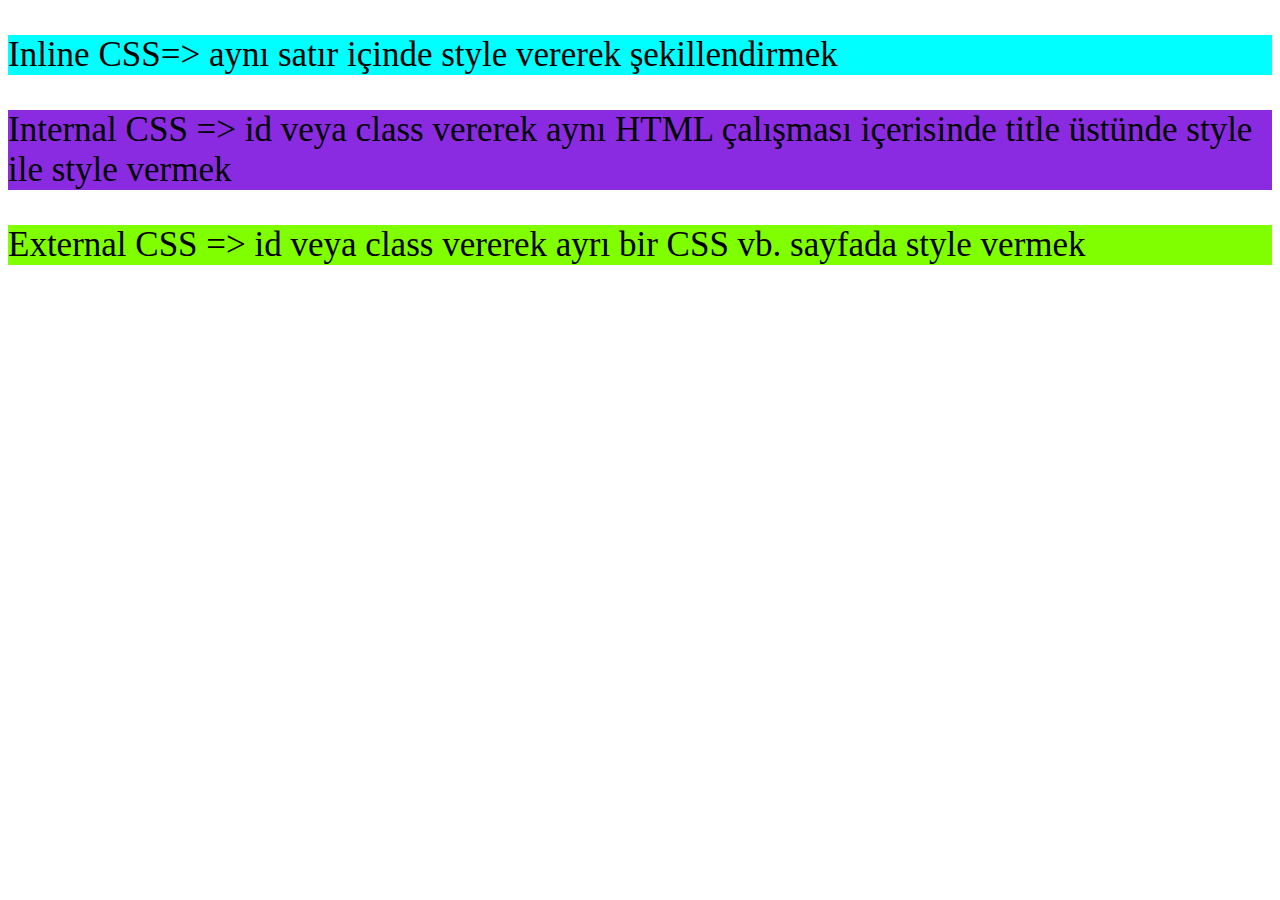
<file: index.html>
<!DOCTYPE html>
<html lang="en">
<head>
    <meta charset="UTF-8">
    <meta http-equiv="X-UA-Compatible" content="IE=edge">
    <meta name="viewport" content="width=device-width, initial-scale=1.0">
    <link rel="stylesheet" href="external.css">
    <title>Document</title>
    <style>
        #internal{
            background-color: blueviolet;
        }
    </style>
</head>
<body>
    <p style="background-color: aqua;">Inline CSS=> aynı satır içinde style vererek şekillendirmek </p>
    <!-- ? inline style vermek en güçlü style metodudur  -->
    <p id="internal">Internal CSS => id veya class vererek aynı HTML çalışması içerisinde title üstünde style ile style vermek </p>
    <p id="external">External CSS => id veya class vererek ayrı bir CSS vb. sayfada style vermek </p>
</body>
</html>
</file>
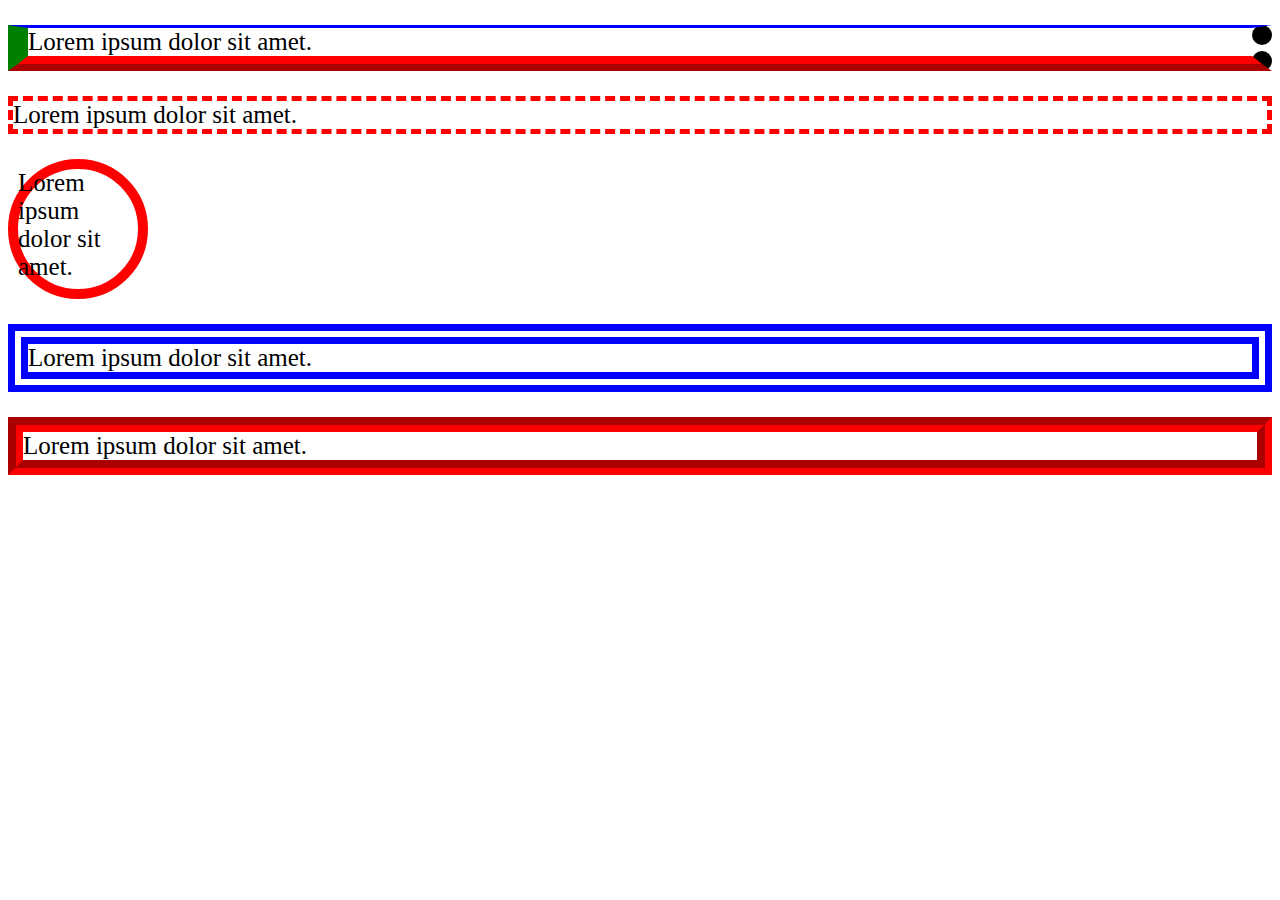
<file: border.html>
<!DOCTYPE html>
<html lang="en">
<head>
    <meta charset="UTF-8">
    <meta http-equiv="X-UA-Compatible" content="IE=edge">
    <meta name="viewport" content="width=device-width, initial-scale=1.0">
    <link rel="stylesheet" href="border.css">
    <link rel="shortcut icon" href="./img/google_favicon.png" type="image/x-icon">
    <title>Border</title>
</head>
<body>
    <p class="p1">Lorem ipsum dolor sit amet.</p>
    <p class="p2">Lorem ipsum dolor sit amet.</p>
    <p class="p3">Lorem ipsum dolor sit amet.</p>
    <p class="p4">Lorem ipsum dolor sit amet.</p>
    <p class="p5">Lorem ipsum dolor sit amet.</p>
</body>
</html>
</file>
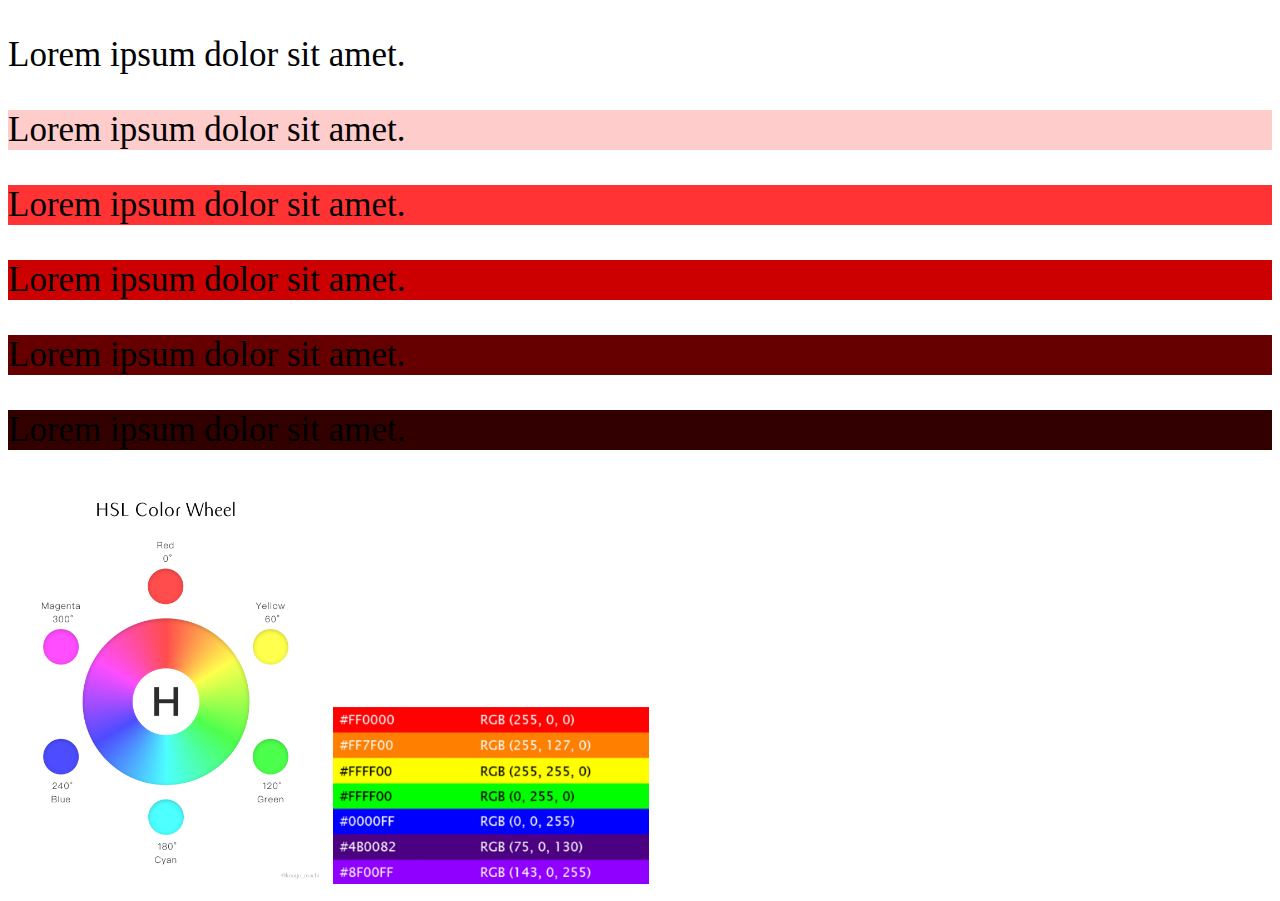
<file: colors.html>
<!DOCTYPE html>
<html lang="en">
<head>
    <meta charset="UTF-8">
    <meta http-equiv="X-UA-Compatible" content="IE=edge">
    <meta name="viewport" content="width=device-width, initial-scale=1.0">
    <link rel="stylesheet" href="colors.css">
    <title>Document</title>
</head>
<body>
    <p id="box1">Lorem ipsum dolor sit amet.</p>
    <p id="box2">Lorem ipsum dolor sit amet.</p>
    <p id="box3">Lorem ipsum dolor sit amet.</p>
    <p id="box4">Lorem ipsum dolor sit amet.</p>
    <p id="box5">Lorem ipsum dolor sit amet.</p>
    <p id="box6">Lorem ipsum dolor sit amet.</p>
    <img src="./img/1_npeihc9KMFCfg44g_Rv3Wg.png" alt="hsl-açılar">
    <img src="./img/wz6d9yz2xhms0yhi71s8.webp" alt="rgb">
</body>
</html>
</file>
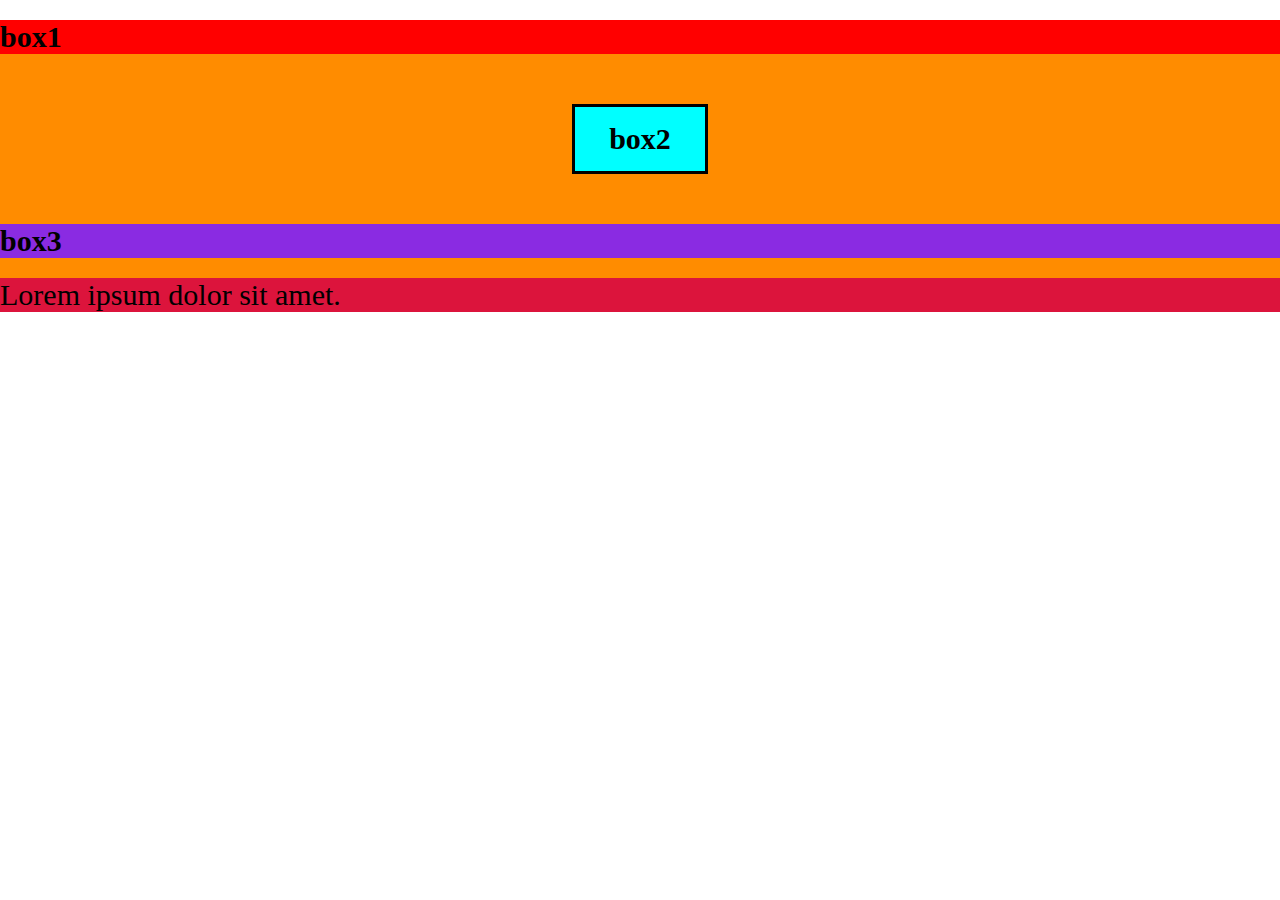
<file: margin.html>
<!DOCTYPE html>
<html lang="en">
  <head>
    <meta charset="UTF-8" />
    <meta http-equiv="X-UA-Compatible" content="IE=edge" />
    <meta name="viewport" content="width=device-width, initial-scale=1.0" />
    <link rel="stylesheet" href="margin.css" />
    <link rel="shortcut icon" href="./img/google_favicon.png" type="image/x-icon">
    <title>Margin</title>
  </head>
  <body>
    <div class="container">
      <h1 class="box1">box1</h1>
      <h2 class="box2">box2</h2>
      <h3 class="box3">box3</h3>
      <p class="box4">Lorem ipsum dolor sit amet.</p>

    </div>
  </body>
</html>
</file>
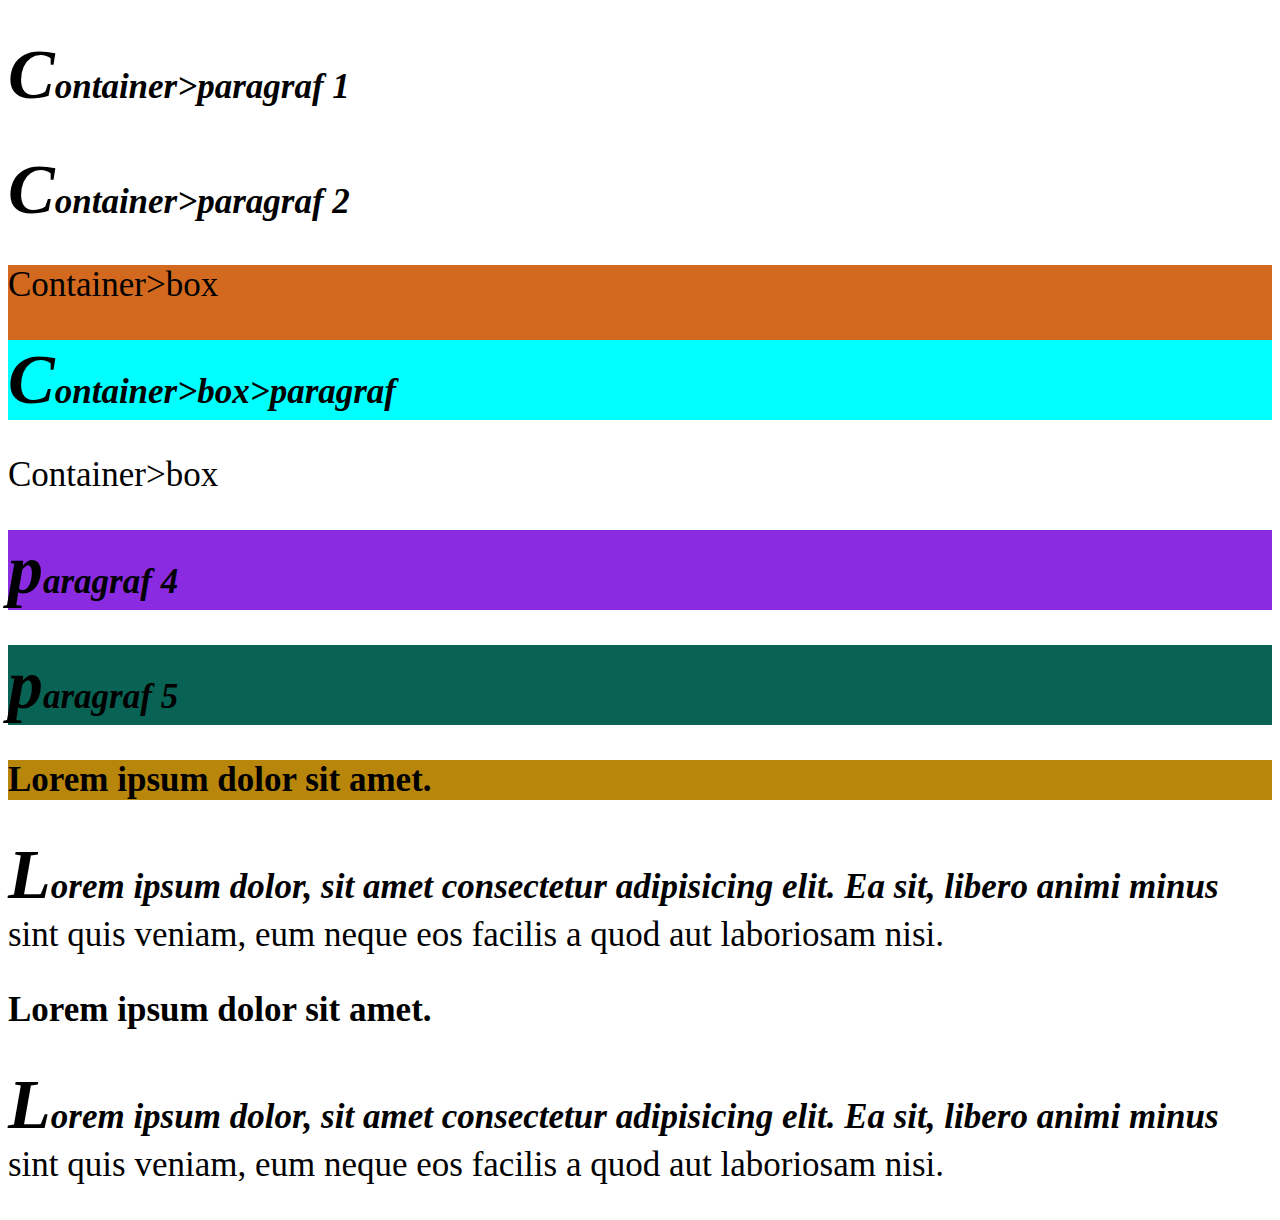
<file: selector.html>
<!DOCTYPE html>
<html lang="en">
<head>
    <meta charset="UTF-8">
    <meta http-equiv="X-UA-Compatible" content="IE=edge">
    <meta name="viewport" content="width=device-width, initial-scale=1.0">
    <link rel="stylesheet" href="selector.css">
    <title>Document</title>
</head>
<body>
    <div class="container">
        <p class="p1">Container>paragraf 1</p>
        <p class="p1">Container>paragraf 2</p>
        <div class="box">
            Container>box
            <p>Container>box>paragraf</p>
        </div>
        <div class="box">Container>box</div>
    </div>
    <p title="baslık1">paragraf 4</p>
    <p title="baslık2">paragraf 5</p>
    <section class="attribute">
        <h1 title="baslık3">Lorem ipsum dolor sit amet.</h1>
        <p title="paragraf2">Lorem ipsum dolor, sit amet consectetur adipisicing elit. Ea sit, libero animi minus sint quis veniam, eum neque eos facilis a quod aut laboriosam nisi.</p>
        <h1 title="baslık4">Lorem ipsum dolor sit amet.</h1>
        <p title="paragraf3">Lorem ipsum dolor, sit amet consectetur adipisicing elit. Ea sit, libero animi minus sint quis veniam, eum neque eos facilis a quod aut laboriosam nisi.</p>
    </section>
</body>
</html>
</file>
<file: external.css>
*{
    font-size: 35px;
}
#external{
    background-color: chartreuse;
}
</file>
<file: border.css>
*{
    font-size: 25px;
}
.p1{
    border-width: 3px 20px 15px;
    border-style: solid dotted ridge dashed;
    border-color: blue rgb(0, 0, 0) red green;
    /* ? yukarıdan başlarak sağa doğru border style verilebilir  saat yönünde*/
}
.p2{
    border: 5px dashed red;
}
.p3{
    width: 120px;
    height: 120px;
    border: 10px solid red;

    border-radius: 50%;
    /* ? border-radius: ; kısaca kenar yumuşatma olarak tanımlanabilir 0 en düşük değerdir yani hiç kenar yumuşatma yok  50% vererek tam kare elementleri yuvarlak border içine alabiliriz*/
}
.p4{
    border: 20px double blue;
    /* ? 2 border */
}
.p5{
    border: 15px groove red;
    /* ? 2 farklı ton olan border */
}
</file>
<file: colors.css>
*{
    font-size: 35px;
}
img{
    width: 25%;
}
#box1{
    /* background-color: tomato; */
    /* background-color: #ff000099; */
    /* ? sonuna eklenen kısımlar opacity belirler 0 en açıktır  */
    background-color: hsl(0, 100%, 100%);
}
#box2{
    /* background-color: limegreen; */
    /* background-color: #00ff00; */
    background-color: hsl(0, 100%, 90%);
}
#box3{
    /* background-color: rgba(159, 10, 33, 0.6); */
    background-color: hsl(0, 100%, 60%);
}
#box4{
    /* background-color: #a0f4c2; */
    background-color: hsl(0, 100%, 40%);
}
#box5{
    /* background-color: rgb(0, 255, 255); */
    background-color: hsl(0, 100%, 20%);
}
#box6{
    /* background-color: rgb(255, 0, 0 , 0.5); */
    background-color: hsl(0, 100%, 10%);
    /* ? hsl de sondaki yüzdeler 0%'a geldikçe koyu 100%'e geldikçe açık ton oluşturur */
}
</file>
<file: margin.css>
*{
    margin: 0;
    /* ? bu sıfırlamadır genellikle her CSS de kullanılır daha kolay style verebilmek için tercih edilir */
    font-size: 30px;
}
.container{
    background-color: darkorange;
    margin-top: 20px;
}
.box1{
    background-color: red;

}
.box2{
    background-color: aqua;
    border: 3px solid black;
    /* margin: 20px 50px 80px 15px; */
    /* ? saat yönünde işler objemizin çevresine olan uzaklığını belirler */
    width: 100px;
    margin: 50px auto;
    /* ? width vermeden margin: auto; verirsek tüm alanı kaplar ancak biz width ile boyutunu ayarlarsak kendisi otomatik olarak ortalar */
    padding: 15px;
    text-align: center;
    /* * kutu içinde ortalamak için ilerde görülecek */
}
.box3{
    background-color: blueviolet;
    margin-top: 20px;
    /* ! marginler üst üste bindiklerinde birbirlerinin içine geçerler yani yukarıda 50 px verdiğimizde onun altındaki box3'e margin-top: 20px; versek bile bir değişiklik olmaz */
}
.box4{
    background-color: crimson;
    margin: inherit;
    /* ? margin: inherit; ana taşıyıcının , parent'ın yani burada container div margin değerini aynen alır  */
}
</file>
<file: selector.css>
*{
    font-size: 35px;
    /* ! tüm sayfayı seçmek için * kullanılır ve bu şekilde default olarak tüm sayfaya style verilebilir örn=> font-size: 20px; diyerek sayfada bulunan tüm yazıları 20px yapabilirz */
}
/* grup seçiciler */
div{
    /* border: 2px solid red; */
    /* ? tüm divleri alır */
}
div p{
        /* border: 2px solid red; */
        /* ? divlerin içindeki paragrafları alır */
}
.container div p{
    background-color: aqua;
    /* ? container içindeki divin içerisindeki p yi alır */
    /* ? classları seçeceğimiz zaman . ile başlayıp class ismini yazarız id ise # işareti koyup sonrasında id'mizi yazaroz */
}
p + div {
    background-color: chocolate;
    /* ? p den sonra gelen divi alır */
}

/* ! attribute ile style vermek için */
p[title="baslık1"]{
    background-color: blueviolet;
}
p[title="baslık2"]{
    background-color: rgb(8, 99, 84);
}
h1[title="baslık3"]{
    background-color: darkgoldenrod;
}
p::first-letter{
    font-size: 2rem;

}
p::first-line{
    font-style: italic;
    font-weight: bold;

}
</file>
